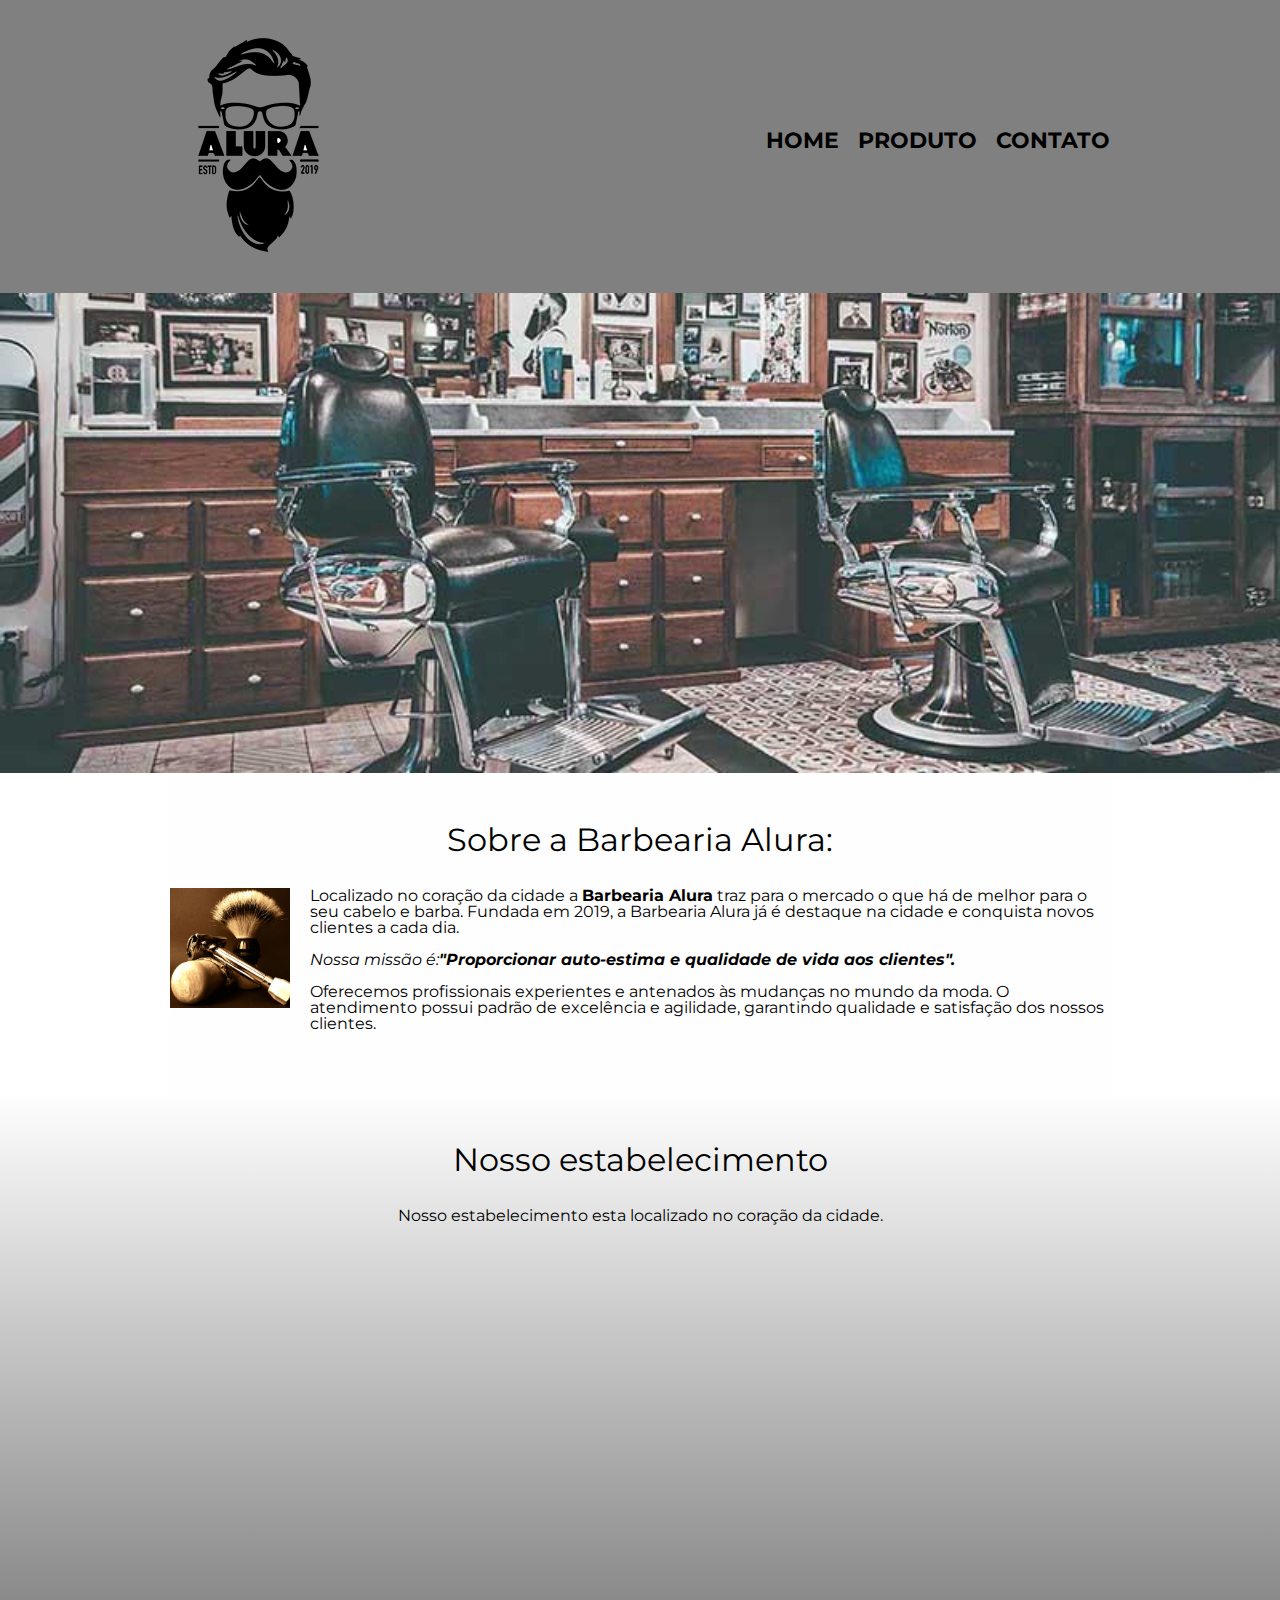
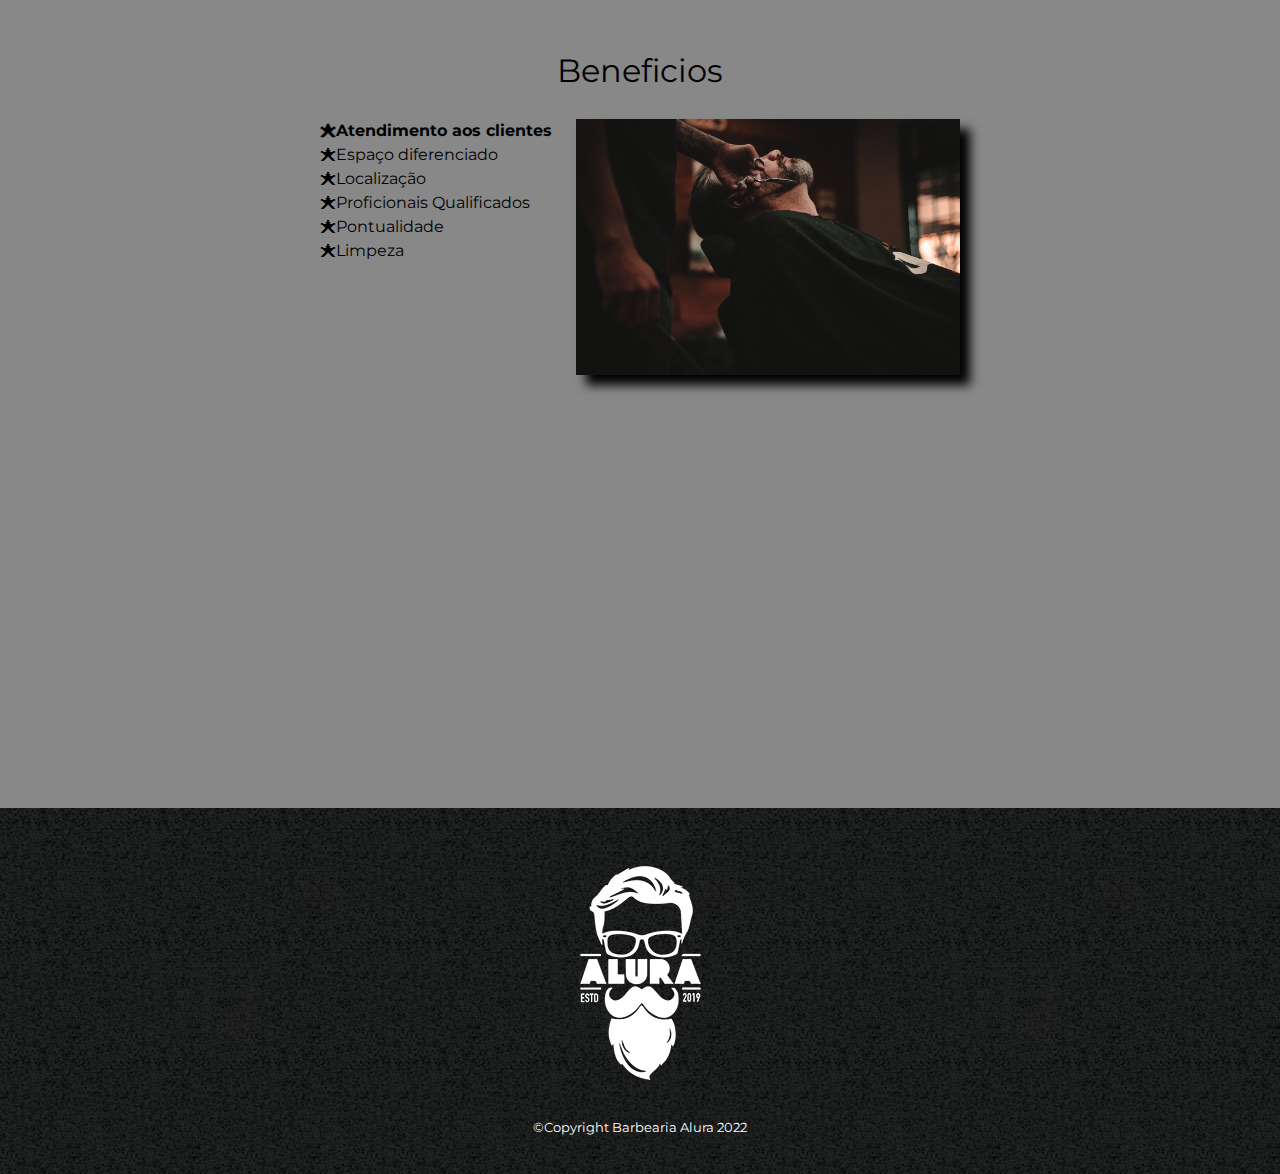
<file: index.html>
<!DOCTYPE html>
<html lang="pt-br">

<head>
    <meta charset="UTF-8">
    <meta name="viewport" content="width=device-width">
    <title>Barbearia Alura</title>
    <link rel="stylesheet" href="reset.css">
    <link rel="stylesheet" href="style.css">
    <link href="https://fonts.googleapis.com/css2?family=Montserrat&display=swap" rel="stylesheet">
</head>

<body>
    <header>
        <div class="caixa">
            <h1><img src="logo.png" alt="logo da barbearia"></h1>
            <nav>
                <ul class="botoes">
                    <li> <a href="index.html"> Home</a></li>
                    <li> <a href="produtos.html">Produto</a> </li>
                    <li> <a href="contato.html">Contato</a> </li>
                </ul>
            </nav>
        </div>
    </header>

    <img class="banner" src="banner.jpg" alt="parte interna de uma barbearia">

    <main>
        <section class="principal">

            <h2 class="titulo-principal">Sobre a Barbearia Alura:</h2>

            <img src="utensilios.jpg" alt="utensilios" class="utensilios de um barbeiro">

            <p>Localizado no coração da cidade a <strong>Barbearia Alura</strong> traz para o mercado o que há de melhor
                para o
                seu cabelo e barba. Fundada em 2019, a Barbearia Alura já é destaque na cidade
                e conquista novos clientes a cada dia.</p>

            <p id="missao"><em>Nossa missão é:<strong>"Proporcionar auto-estima e qualidade de vida aos
                        clientes".</strong></em></p>

            <p>Oferecemos profissionais experientes e antenados às mudanças no mundo da moda. O atendimento possui
                padrão de
                excelência e agilidade,
                garantindo qualidade e satisfação dos nossos clientes.</p>
        </section>

        <section class="mapa">
            <h3 class="titulo-principal">Nosso estabelecimento</h3>
            <p>Nosso estabelecimento esta localizado no coração da cidade.</p>
            <div class="mapa-conteudo">
                <iframe src="https://www.google.com/maps/embed?pb=!1m18!1m12!1m3!1d58503.
                19744076331!2d-46.66735082089842!3d-23.5881948!2m3!1f0!2f0!3f0!3m2!1i1024!2i768!4f13.
                1!3m3!1m2!1s0x94ce5a2b2ed7f3a1%3A0xab35da2f5ca62674!2sCaelum%20-
                %20Escola%20de%20Tecnologia!5e0!3m2!1spt-BR!2sbr!4v1648680721820!5m2!1spt-BR!2sbr"
                width="100%" height="300" style="border:0;" allowfullscreen="" 
                loading="lazy" referrerpolicy="no-referrer-when-downgrade"></iframe>
            </div>
        </section>

        <section class="beneficios">
            <h3 class="titulo-principal">Beneficios</h3>
            <div class="conteudo-beneficios">
                <ul class="lista-beneficios">
                    <li class="itens">Atendimento aos clientes</li>
                    <li class="itens">Espaço diferenciado</li>
                    <li class="itens">Localização</li>
                    <li class="itens">Proficionais Qualificados</li>
                    <li class="itens">Pontualidade</li>
                    <li class="itens">Limpeza</li>
                </ul><img src="beneficios.jpg" alt="" class="imagem-Beneficios">
        </div>
            <div class="video">
                <iframe width="100%" height="315" src="https://www.youtube.com/embed/wcVVXUV0YUY" 
                title="YouTube video player" frameborder="0" 
                allow="accelerometer; autoplay; clipboard-write; encrypted-media; gyroscope; picture-in-picture" 
                allowfullscreen></iframe>
            </div>
        </section>
    </main>

    <footer>
        <img src="logo-branco.png" alt="logo-branco da barbearia">
        <p class="copyright">&copy;Copyright Barbearia Alura 2022</p>
    </footer>
</body>

</html>
</file>
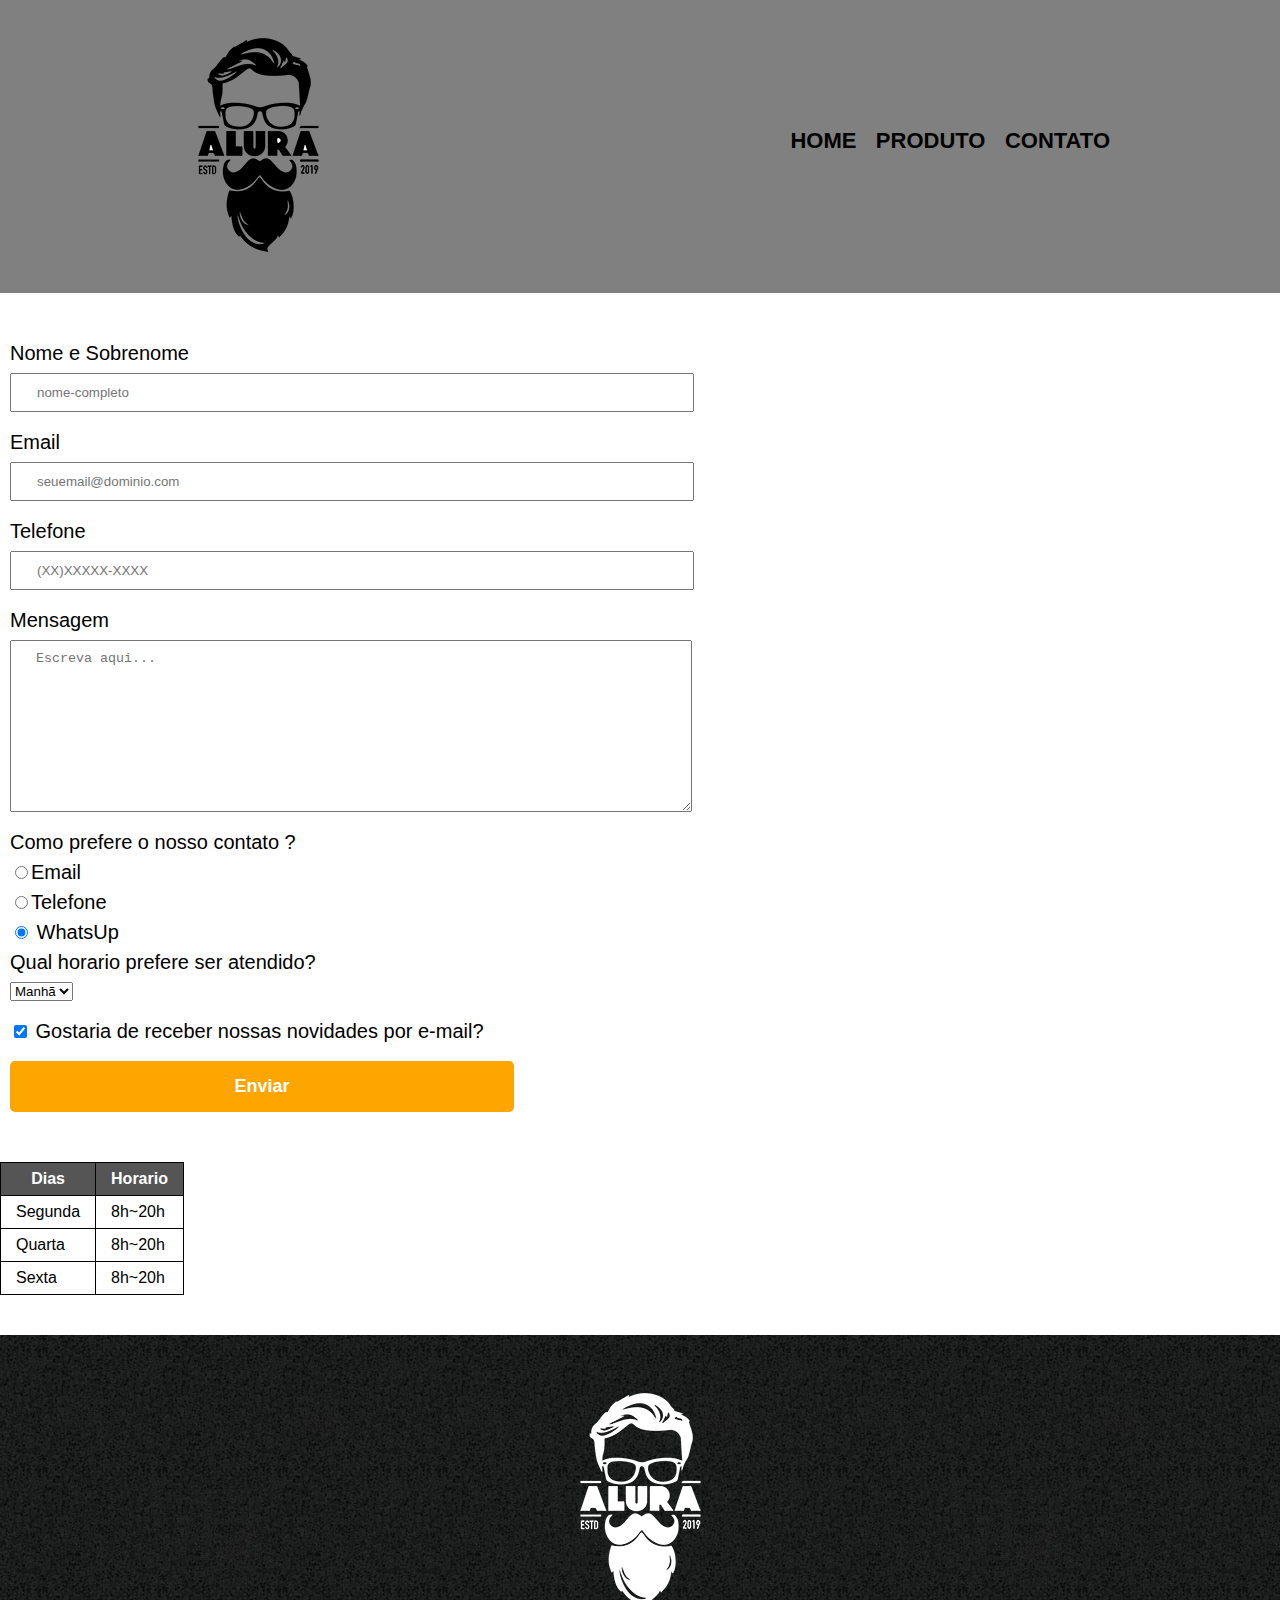
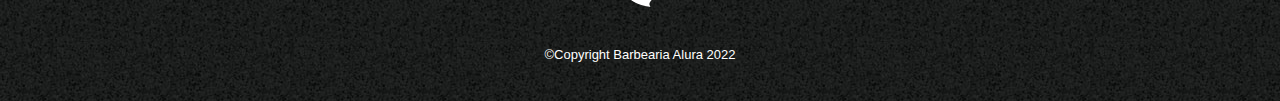
<file: contato.html>
<!DOCTYPE html>
<html>

<head>
    <meta charset="UTF-8">
    <meta name="viewport" content="width=device-width">
    <title>Contato-Barbearia Alura</title>
    <link rel="stylesheet" href="reset.css">
    <link rel="stylesheet" href="style.css">
</head>

<body>
    <header>
        <div class="caixa">
            <h1><img src="logo.png" alt="logo da Barbearia-Alura"></h1>
            <nav>
                <ul>
                    <li> <a href="index.html"> Home</a></li>
                    <li> <a href="produtos.html">Produto</a> </li>
                    <li> <a href="contato.html">Contato</a> </li>
                </ul>
            </nav>
        </div>
    </header>
    <main >
        <form action="">
            <label for="nomeesobrenome">Nome e Sobrenome</label>
            <input type="text" id="nomeesobrenome" class="input-padrao" required placeholder="nome-completo">

            <label for="email">Email</label>
            <input type="email" id="email" class="input-padrao" required placeholder="seuemail@dominio.com">

            <label for="telefone">Telefone</label>
            <input type="tel" id="telefone" class="input-padrao" required placeholder="(XX)XXXXX-XXXX">

            <label for="mensagem">Mensagem</label>
            <textarea id="mensagem" cols="70" rows="10" class="input-padrao" required placeholder="Escreva aqui..."></textarea>

            <fieldset>
                <legend>Como prefere o nosso contato ?</legend>
                <label for="radio-email"><input type="radio" name="contato" value="email" id="radio-email">Email</label>


                <label for="radio-telefone"><input type="radio" name="contato" value="telefone"
                        id="radio-telefone">Telefone</label>


                <label for="radio-whatsup"><input type="radio" name="contato" value="whatsup" id="radio-whatsup" checked>
                    WhatsUp</label>

            </fieldset>

            <fieldset>
                <legend>Qual horario prefere ser atendido?</legend>
                <select name="" id="">

                    <option value="">Manhã</option>
                    <option value="">Tarde</option>
                    <option value="">Noite</option>

                </select>

            </fieldset>
            <label class="checkbox"> <input type="checkbox" checked> Gostaria de receber nossas novidades por e-mail?</label>

            <input type="submit" name="contato" value="Enviar" class="enviar">
        </form>
        <table>
            <thead>
                <tr>
                    <th>Dias</th>
                    <th>Horario</th>
                </tr>
            </thead> 
            <tbody>
                <tr>
                    <td>Segunda</td>
                    <td>8h~20h</td>
                </tr>
                <tr>
                    <td>Quarta</td>
                    <td>8h~20h</td>
                </tr>
                <tr>
                    <td>Sexta</td>
                    <td>8h~20h</td>
                </tr>
            </tbody>   
            
        </table>
    </main>
    <footer>
        <img src="logo-branco.png" alt="logo da Barbearia-Alura">
        <p class="copyright">&copy;Copyright Barbearia Alura 2022</p>
    </footer>
</body>

</html>
</file>
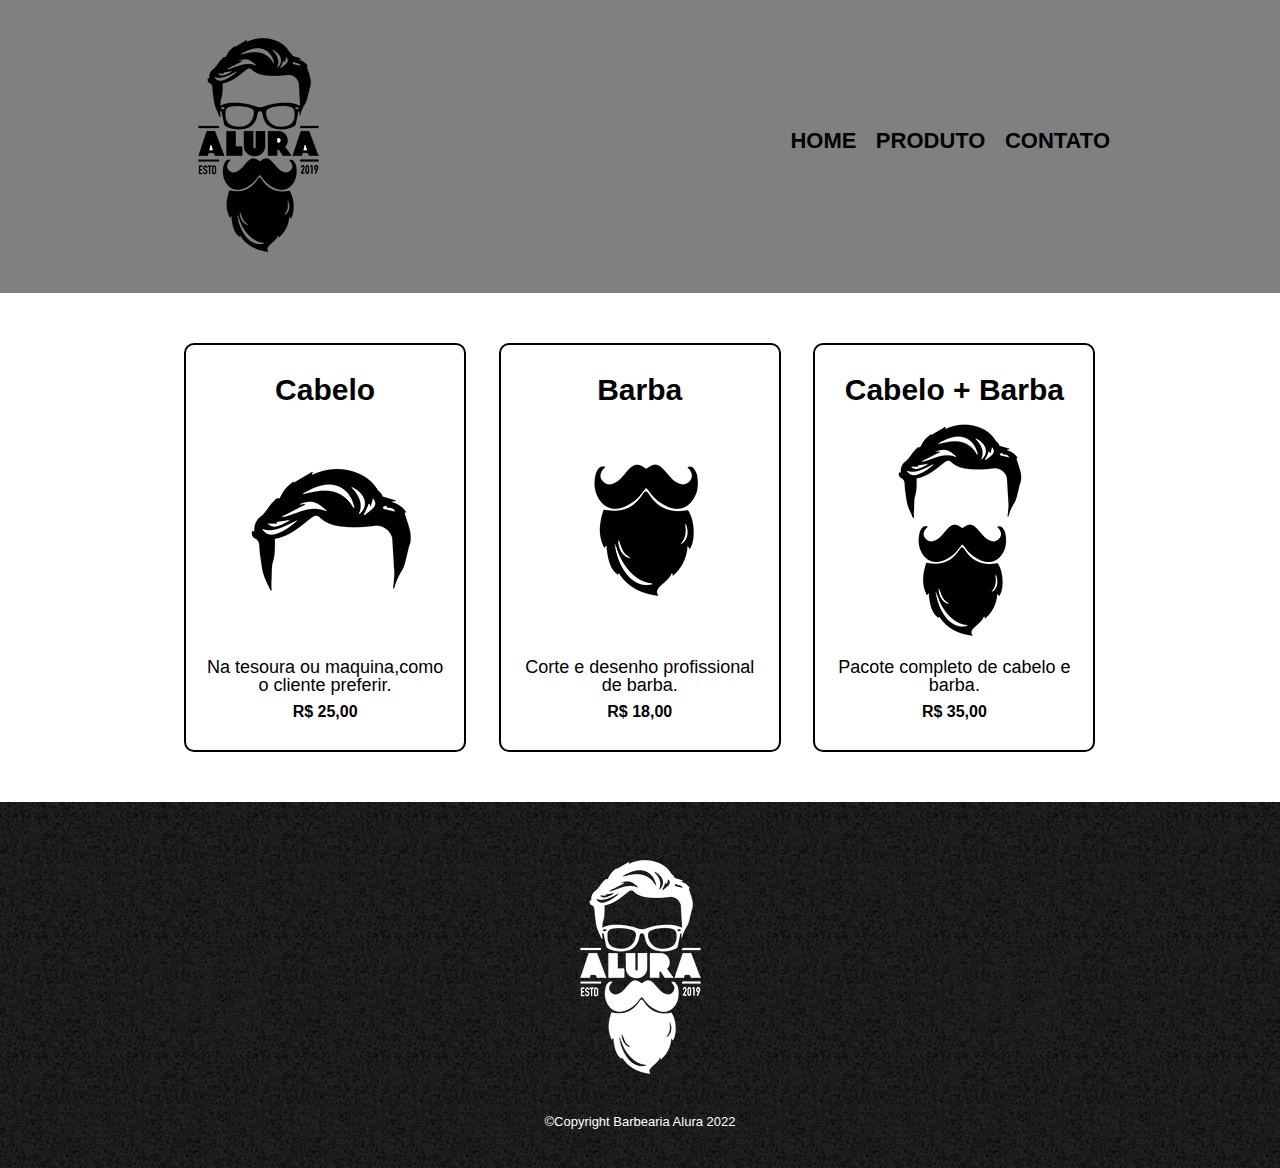
<file: produtos.html>
<!DOCTYPE html>
<html>

<head>
    <meta charset="UTF-8">
    <meta name="viewport" content="width=device-width">
    <title>Produtos-Barbearia Alura</title>
    <link rel="stylesheet" href="reset.css">
    <link rel="stylesheet" href="style.css">
    
</head>

<body>
    <header>
        <div class="caixa">
            <h1><img src="logo.png" alt=""></h1>
            <nav>
                <ul>
                    <li> <a href="index.html"> Home</a></li>
                    <li> <a href="produtos.html">Produto</a> </li>
                    <li> <a href="contato.html">Contato</a> </li>
                </ul>
            </nav>
        </div>
    </header>
    <main>
        <ul class="produtos">
            <li>
                <h2>Cabelo</h2>
                <img src="cabelo.jpg" alt="">
                <p class="produto-descricao">Na tesoura ou maquina,como o cliente preferir.</p>
                <p class="produto-preco">R$ 25,00</p>
            </li>
            <li>
                <h2>Barba</h2>
                <img src="barba.jpg" alt="">
                <p class="produto-descricao">Corte e desenho profissional de barba.</p>
                <p class="produto-preco">R$ 18,00</p>
            </li>
            <li>
                <h2>Cabelo + Barba</h2>
                <img src="cabelo+barba.jpg" alt="">
                <p class="produto-descricao">Pacote completo de cabelo e barba.</p>
                <p class="produto-preco">R$ 35,00</p>
            </li>
        </ul>

    </main>
    <footer>
        <img src="logo-branco.png" alt="">
        <p class="copyright">&copy;Copyright Barbearia Alura 2022</p>
    </footer>
</body>

</html>
</file>
<file: style.css>
body{
    font-family: 'Montserrat', sans-serif;
}
header{
    background-color: gray;
    padding: 20px 0;
}
.caixa{
    position: relative;
    width: 940px;
    margin:0 auto;
}
nav{
    position: absolute;
    top: 110px;
    right: 0;
}
nav li{
    display: inline;
    margin-left: 15px; 
}
nav a{
    text-transform: uppercase;
    color: #000;
    font-weight: bold;
    font-size: 22px;
    text-decoration: none;
}
nav a:hover{
    color: aqua;
    text-decoration: underline;
}
.produtos{
    width: 940px;
    margin:0 auto;
    padding:50px 0;
}
.produtos li{
    display: inline-block;
    text-align: center;
    width:30%;
    vertical-align: top;
    margin:0 1.5%;
    padding: 30px 20px;
    box-sizing: border-box;
    border:2px solid #000;
    border-radius: 10px;
}
.produtos li:hover{
    color: rgb(36, 69, 112);
}
.produtos li:active{
    border-color: rgb(25, 25, 179);
}
.produtos li:hover h2{
    font-size:34px;
}
.produtos h2 {
    font-size: 30px;
    font-weight: bold;
}
.produto-descricao{
    font-size: 18px;
}
.produto-preco{
    font: size 22px;
    font-weight: bold;
    margin:10px 0 0;
}
footer{
    text-align: center;
    background: url("bg.jpg");
    padding:40px 0;
}
.copyright{
    color: white;
    font-size:13px;
    margin: 20px 0 0;
}
form{
    margin: 40px 0;
    padding: 10px;
}
form label,form legend{
    display:block;
    font-size:20px;
    margin: 0 0 10px;
}
.input-padrao{
    display:block;
    margin: 0 0 20px;
    padding: 10px 25px;
    width:50%;
}
.checkbox{
    margin:20px 0;
}
.enviar{
    width: 40%;
    padding:15px 0;
    background-color:orange;
    color: #ffffff;
    font-weight: bold;
    font-size: 18px;
    border: none;
    border-radius: 5px;
    transition:1s all;
    cursor: pointer;
}
.enviar:hover{
    background-color: darkorange;
    transform:scale(1.2);
}
table{
    margin: 20px 0 40px;
}
thead{
    background-color: #555555;
    color: #ffffff;
    font-weight: bold;
}
td,th{
    border: 1px solid #000;
    padding: 8px 15px;
}
/*css da pagina inicial*/
.banner{
    width:100%;
}
.titulo-principal{
    text-align: center;
    font-size: 2em;
    margin: 0 0 1em;
    clear: left;
}
.principal{ 
    padding: 3em 0;
    background: #fefefe;
    width:940px;
    margin:0 auto;
}
.principal p{
    margin: 0 0 1em;
}
.principal strong{
    font-weight: bold;
}
.principal em{
    font-style: italic;
}
.utensilios{
    width: 120px;
    float:left;
    margin: 0 20px 20px 0;
}
.mapa{
    padding: 3em 0;
    background:linear-gradient(#fefefe,#888888) ;
}
.mapa-conteudo{
    width:940px;
    margin:0 auto;
}
.mapa p{
    margin:0 0 2em;
    text-align: center;
}
.beneficios{
    padding: 3em 0;
    background: #888888;
}
.conteudo-beneficios{
    width:640px;
    margin:0 auto;
}
.lista-beneficios{
    width:40%;
    display: inline-block;
    vertical-align: top;
}
.itens{
    line-height: 1.5;
}
.itens:first-child{
    font-weight: bold;
}
.itens:before{
    content:"🟊";
}
.imagem-Beneficios{
    width:60%;
    opacity:1;
    transition:400 ms;
    box-shadow:10px 10px 10px #000;
}
.imagem-Beneficios:hover{
    opacity:0.3;
}
.video{
    width:560px;
    margin: 2em auto;
}
@media screen and (max-width:880px){

    .caixa, .principal, .conteudo-beneficios,.mapa-conteudo,.video{  
        padding: 10px;
        width:auto;    
    } 
    header{
        width: auto;
    }
    form{
        padding:10px;
    }
    .input-padrao{
        width: 80%;
    }
    h1{
        text-align: center;
    }
   
    nav{
       position:static;
       text-align: center;
    }
    
    .lista-beneficios,.imagem-Beneficios{
        font-size: 16px;
        width: 100%;
    }
    .produtos{
        text-align: center;
        width: auto;
        display: block;
    }
    .produtos li{
        margin: 1px;
        width: 90%;
        text-align: center;
    }
}
</file>
